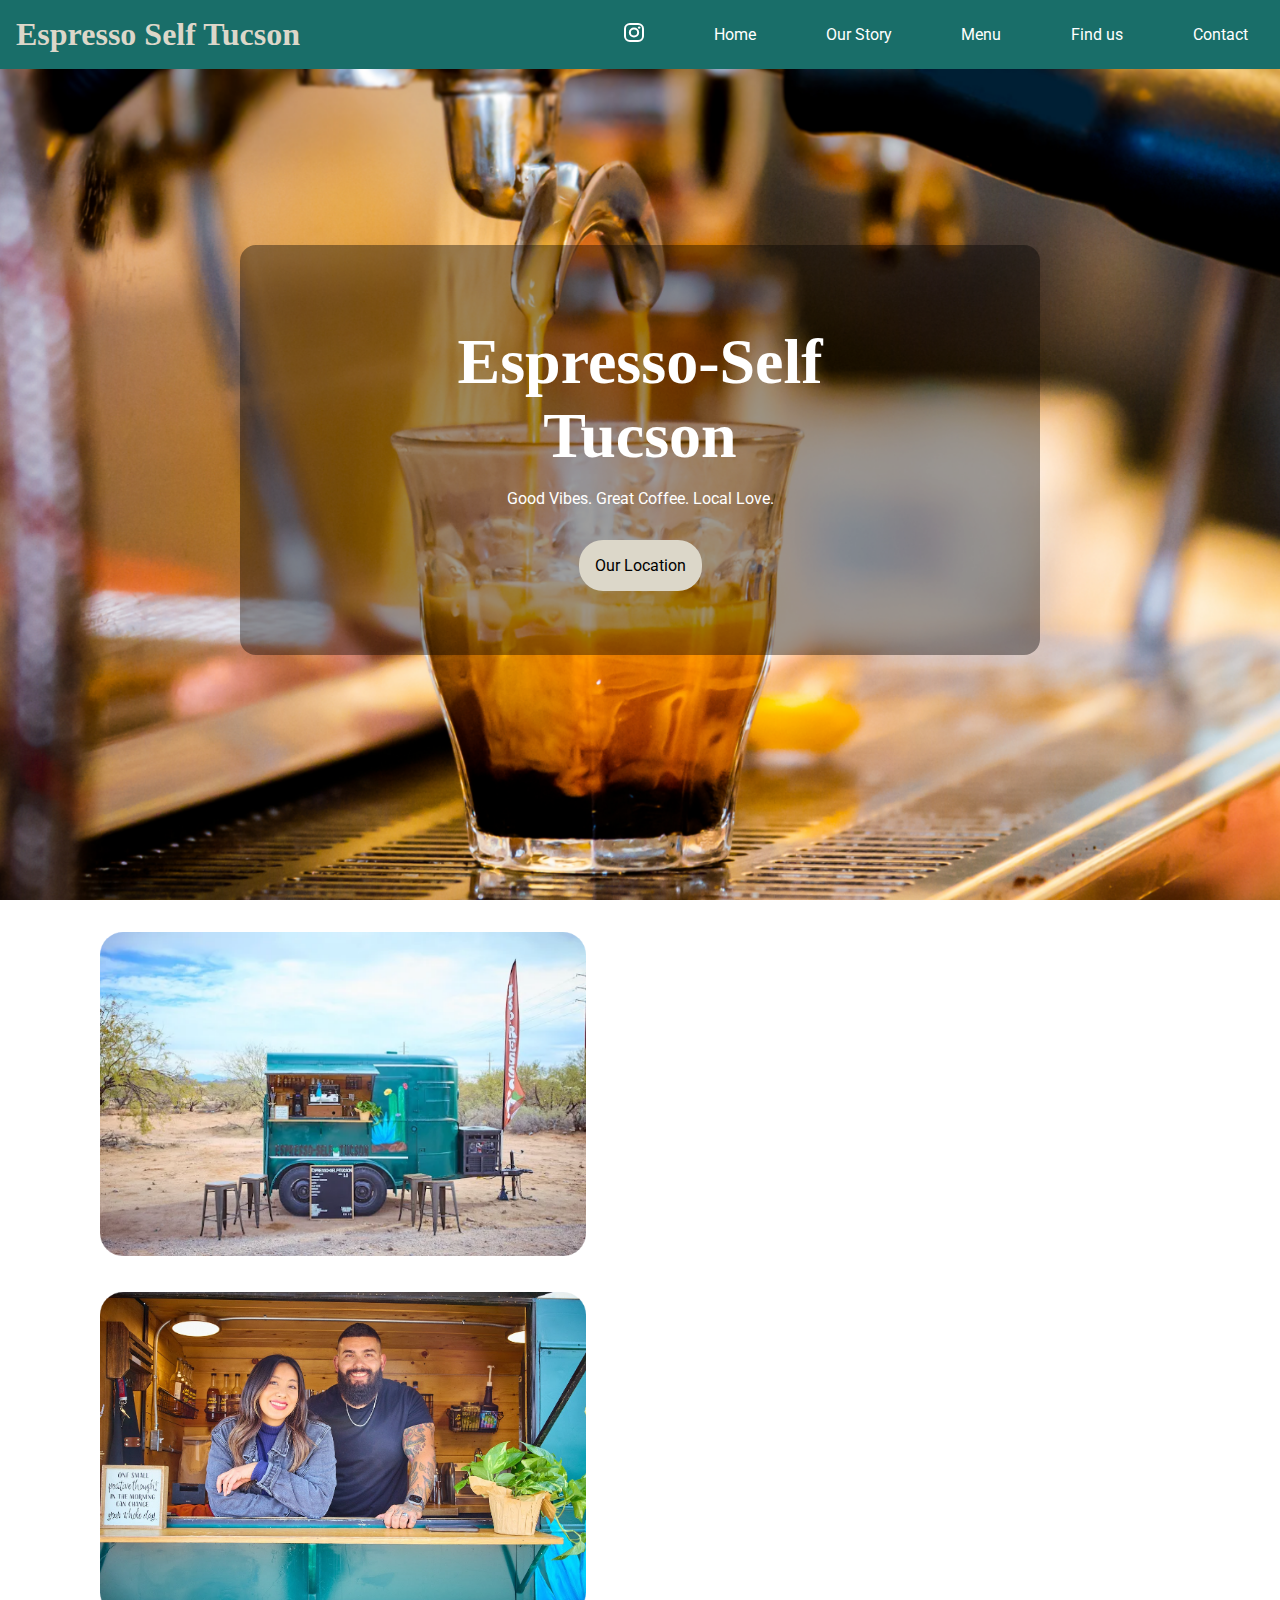
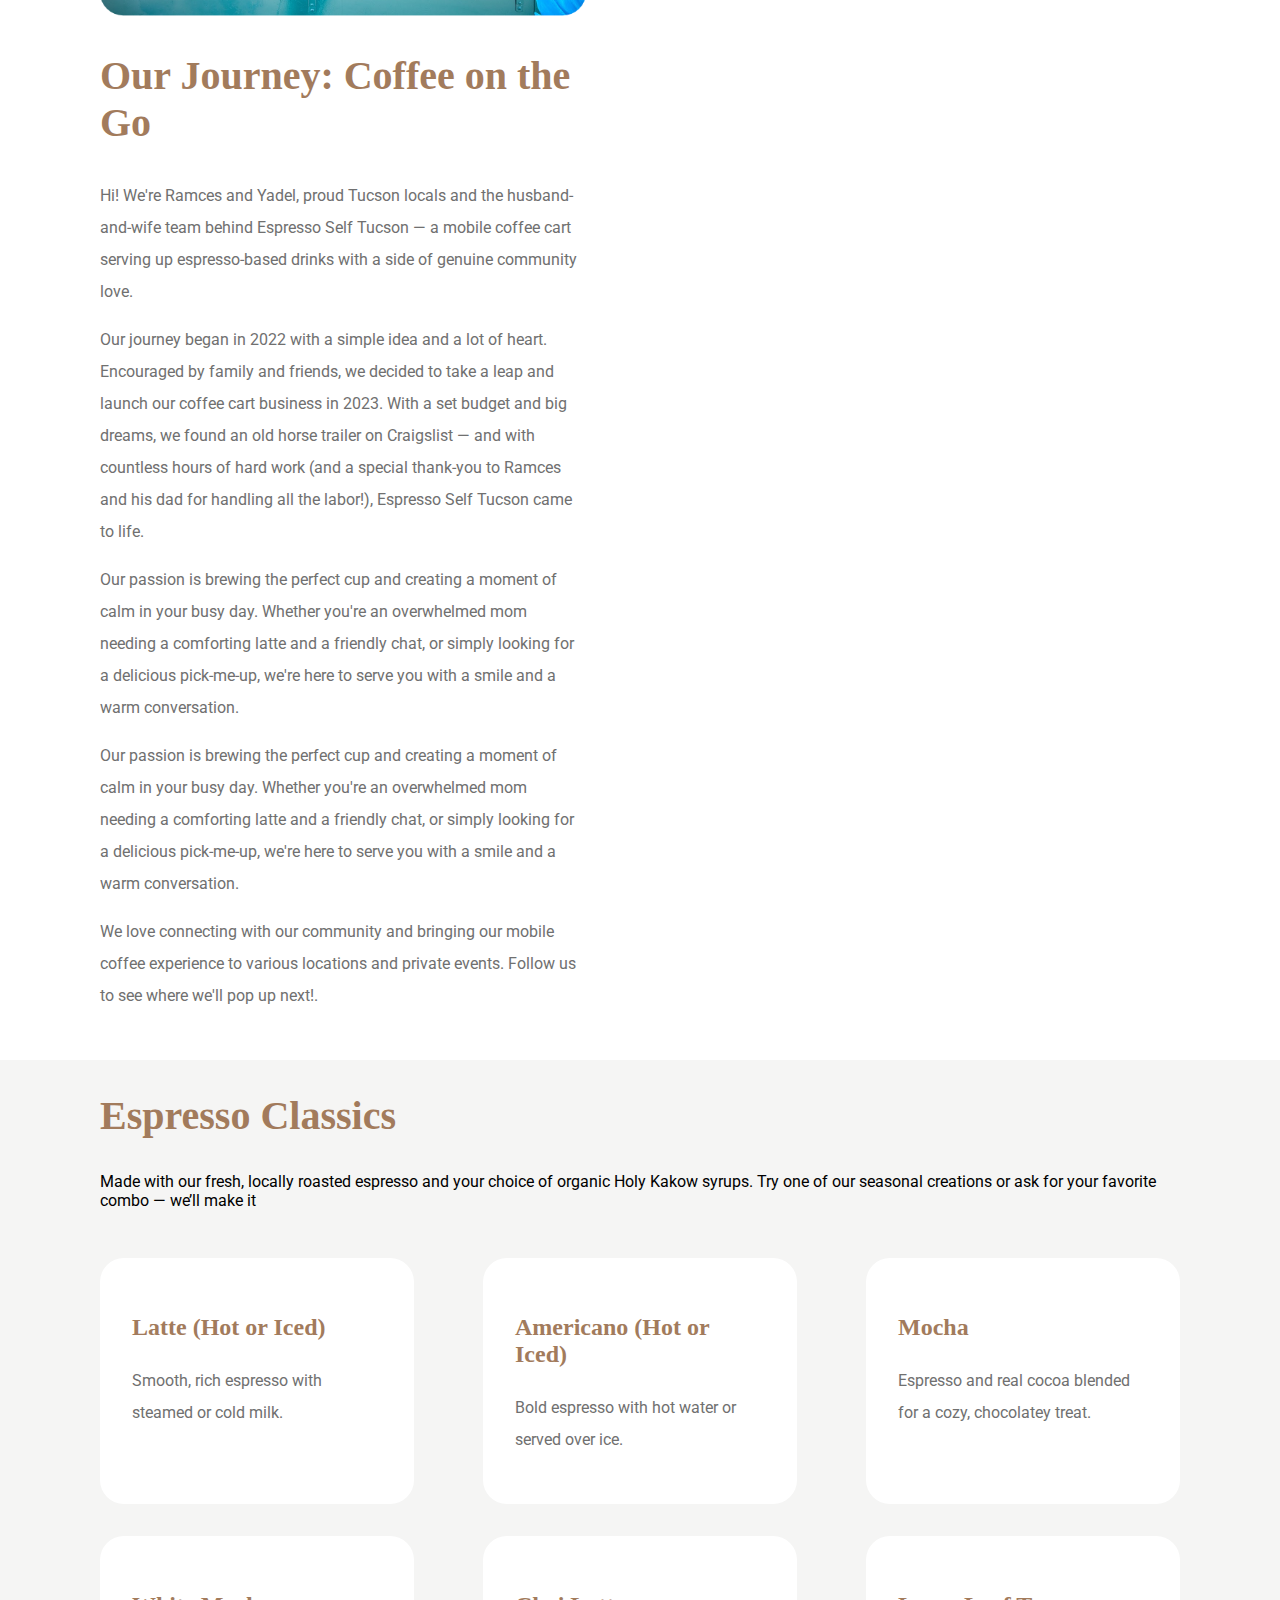
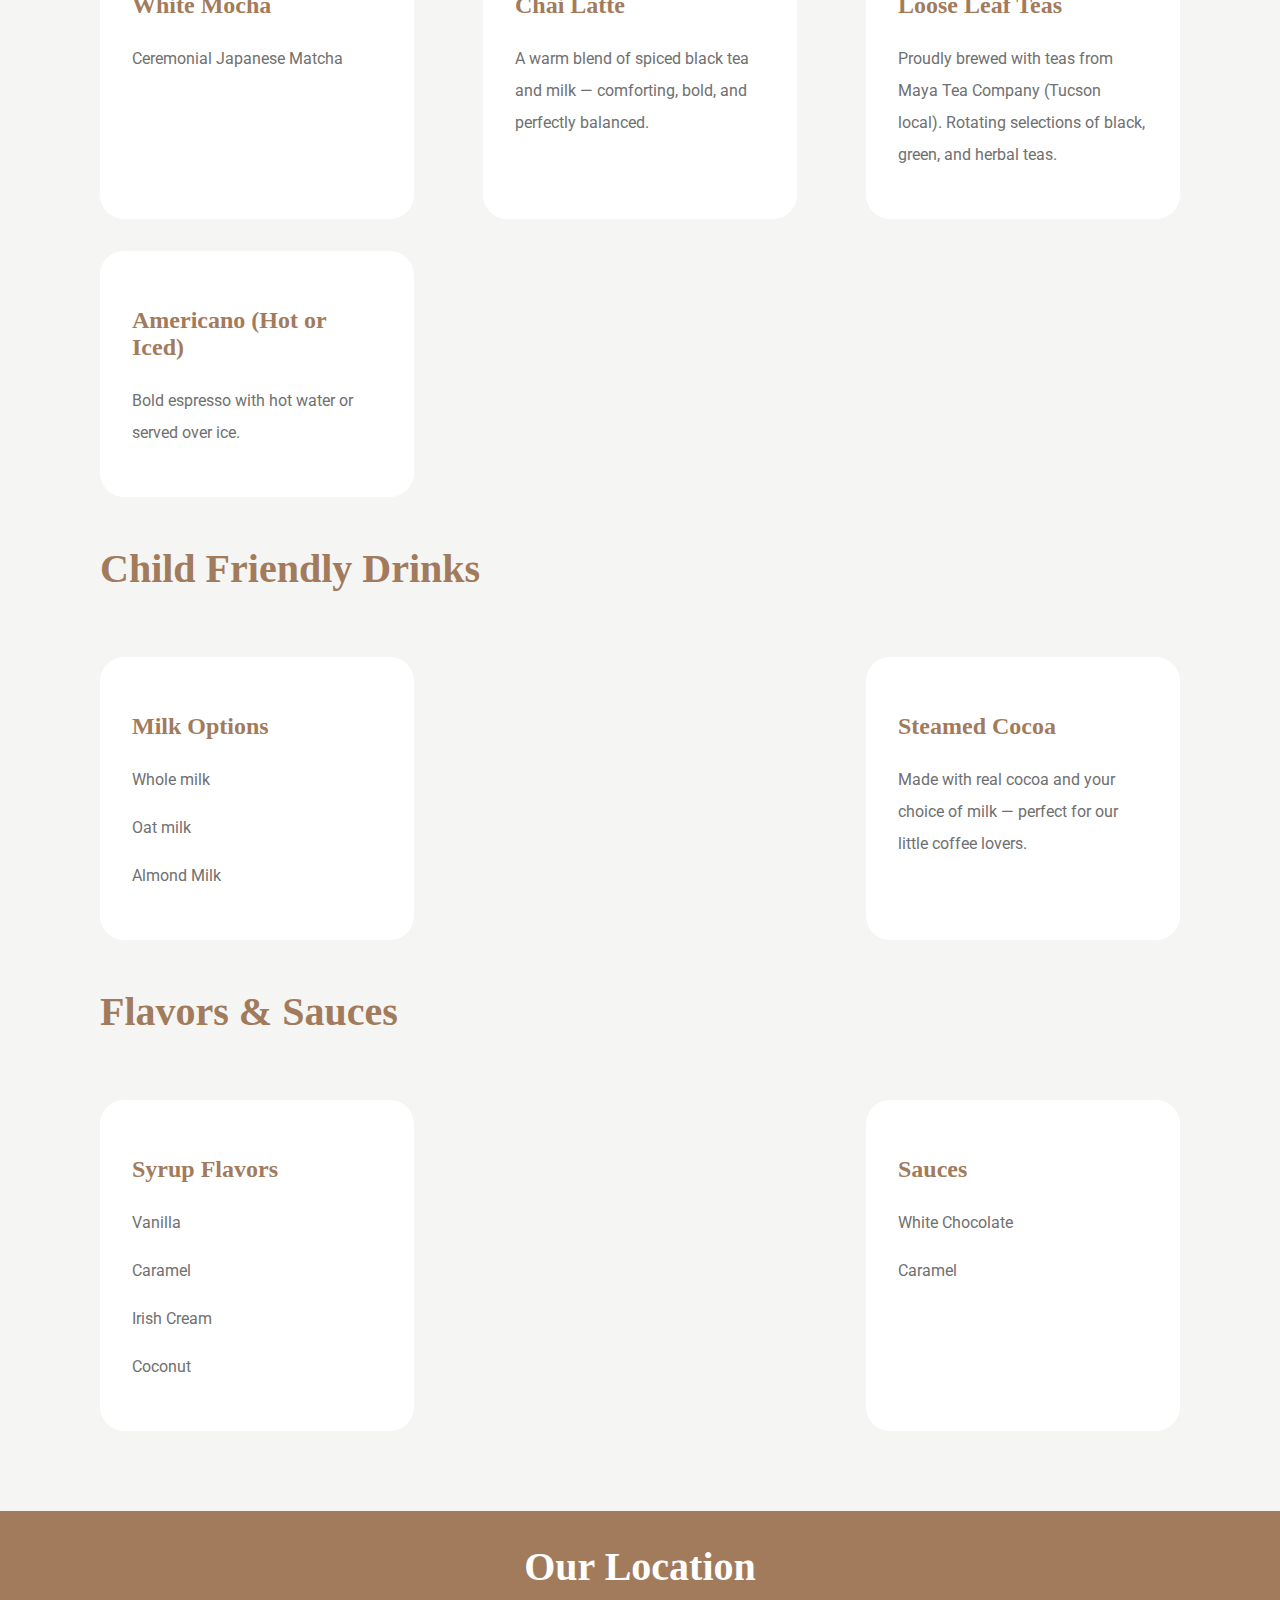
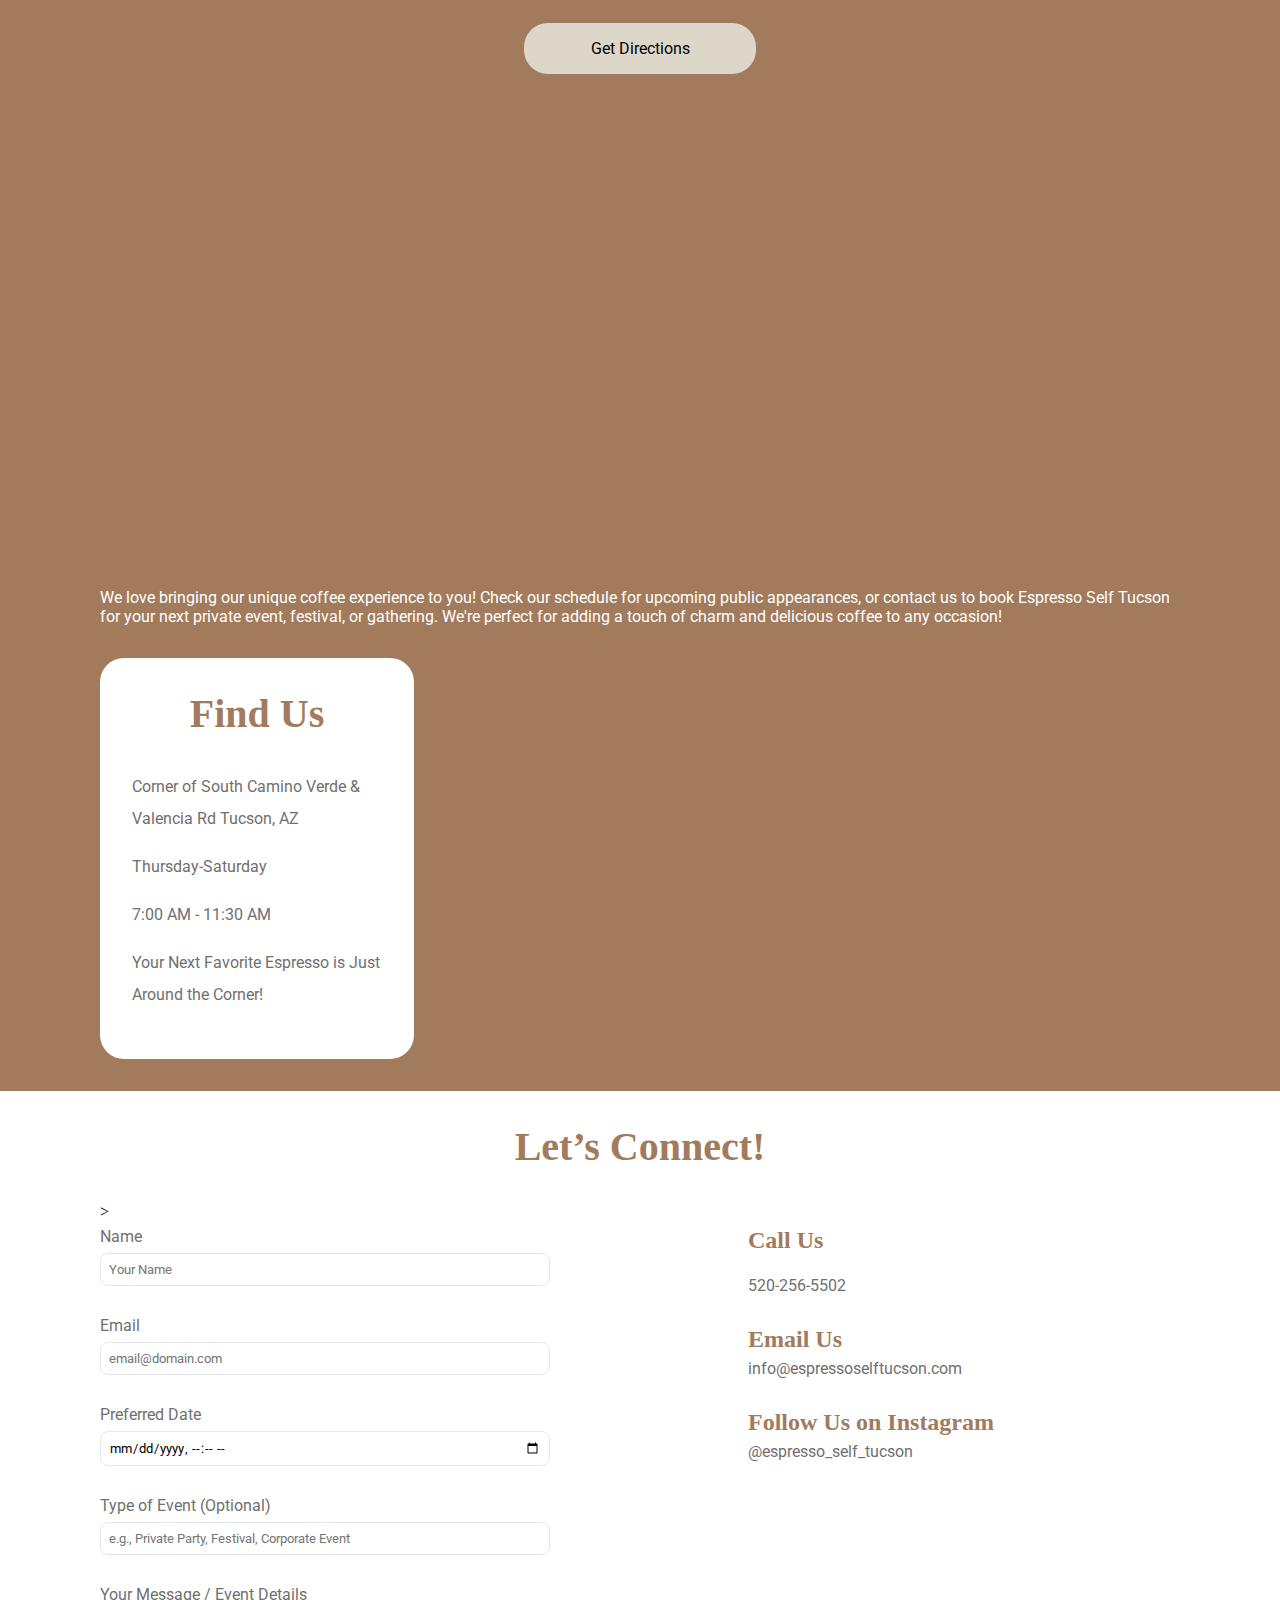
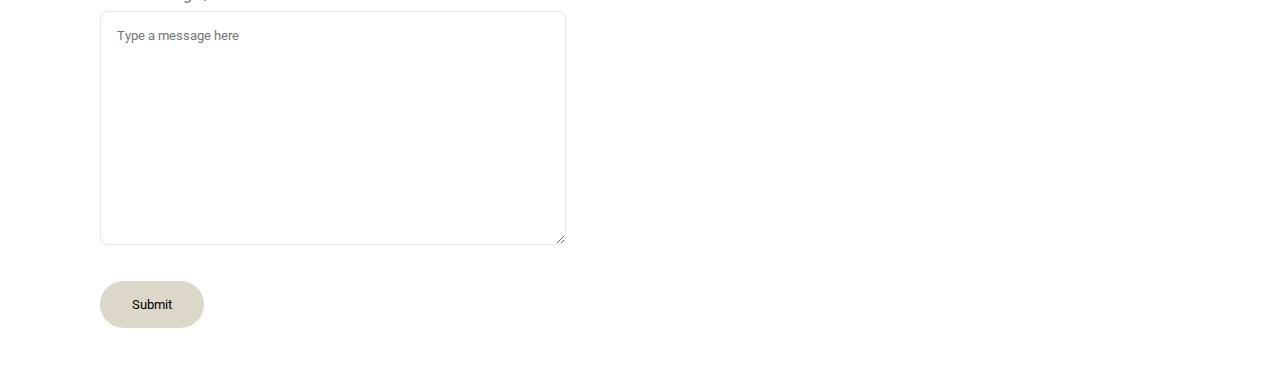
<file: public/index.html>
<!DOCTYPE html>
<html lang="en">

<head>
    <meta charset="UTF-8">
    <meta name="viewport" content="width=device-width, initial-scale=1.0">
    <title>Espresso Self Tucson</title>
    <link rel="stylesheet" href="./style.css">
    <link rel="preconnect" href="https://fonts.googleapis.com">
    <link rel="preconnect" href="https://fonts.gstatic.com" crossorigin>
    <link href="https://fonts.googleapis.com/css2?family=Roboto:ital,wght@0,100..900;1,100..900&display=swap"
        rel="stylesheet">
</head>

<body>
    <nav>
        <h1 class="heroTitle">Espresso Self Tucson</h1>
        <div class="navTagsContainer">
            <a href="https://www.instagram.com/espresso_self_tucson/?hl=en" target="_blank">
                <img src="./images/instagram-svgrepo-com.svg" alt="image missing">
            </a>
            <a href="#heroSection">Home</a>
            <a href="#ourStory">Our Story</a>
            <a href="#menu">Menu</a>
            <a href="#location">Find us</a>
            <a href="#contact">Contact</a>
        </div>
    </nav>
    <section id="heroSection">

        <div class="hero">
            <div class="heroText">
                <h1>Espresso-Self</h1>
                <h1>Tucson</h1>
                <p>Good Vibes. Great Coffee. Local Love.</p>
                <a class="locationButton" href="#location">Our Location</a>
            </div>
        </div>
    </section>

    <section id="ourStory">
        <div class="photos">
            <img src="images/coffeCart.png" alt="">
            <img src="images/baristas.png" alt="">
        </div>

        <div class="story">
            <h2>Our Journey: Coffee on the Go</h2>
            <p class="greyText">Hi! We're Ramces and Yadel, proud Tucson locals and the husband-and-wife team behind Espresso Self Tucson
                — a mobile coffee cart serving up espresso-based drinks with a side of genuine community love.
            </p>

            <p class="greyText">Our journey began in 2022 with a simple idea and a lot of heart. Encouraged by family and friends, we
                decided to take a leap and launch our coffee cart business in 2023. With a set budget and big dreams, we
                found an old horse trailer on Craigslist — and with countless hours of hard work (and a special
                thank-you to Ramces and his dad for handling all the labor!), Espresso Self Tucson came to life.</p>

            <p class="greyText">Our passion is brewing the perfect cup and creating a moment of calm in your busy day. Whether you're an
                overwhelmed mom needing a comforting latte and a friendly chat, or simply looking for a delicious
                pick-me-up, we're here to serve you with a smile and a warm conversation.</p>

            <p class="greyText">Our passion is brewing the perfect cup and creating a moment of calm in your busy day. Whether you're an
                overwhelmed mom needing a comforting latte and a friendly chat, or simply looking for a delicious
                pick-me-up, we're here to serve you with a smile and a warm conversation.</p>

            <p class="greyText">We love connecting with our community and bringing our mobile coffee experience to various locations and
                private events. Follow us to see where we'll pop up next!.</p>
        </div>
    </section>

    <section id="menu">
        <div class="menuContainer">

            <h2>Espresso Classics</h2>
            <p>Made with our fresh, locally roasted espresso and your choice of organic Holy Kakow syrups. Try one of
                our
                seasonal creations or ask for your favorite combo — we’ll make it</p>

            <div class="menuSection">
                <div class="menuItem">
                    <h3>Latte (Hot or Iced)</h3>
                    <p class="greyText">Smooth, rich espresso with steamed or cold milk.</p>
                </div>

                <div class="menuItem">
                    <h3>Americano (Hot or Iced)</h3>
                    <p class="greyText">Bold espresso with hot water or served over ice.</p>
                </div>

                <div class="menuItem">
                    <h3>Mocha</h3>
                    <p class="greyText">Espresso and real cocoa blended for a cozy, chocolatey treat.</p>
                </div>

                <div class="menuItem">
                    <h3>White Mocha</h3>
                    <p class="greyText">Ceremonial Japanese Matcha</p>
                </div>

                <div class="menuItem">
                    <h3>Chai Latte</h3>
                    <p class="greyText">A warm blend of spiced black tea and milk — comforting, bold, and perfectly balanced.</p>
                </div>

                <div class="menuItem">
                    <h3>Loose Leaf Teas</h3>
                    <p class="greyText">Proudly brewed with teas from Maya Tea Company (Tucson local). Rotating selections of black,
                        green, and herbal teas.</p>
                </div>

                <div class="menuItem">
                    <h3>Americano (Hot or Iced)</h3>
                    <p class="greyText">Bold espresso with hot water or served over ice.</p>
                </div>
            </div>

            <h2>Child Friendly Drinks</h2>
            <div class="menuSection">
                <div class="menuItem">
                    <h3>Milk Options</h3>
                    <p class="greyText">Whole milk</p>
                    <p class="greyText">Oat milk</p>
                    <p class="greyText">Almond Milk</p>
                </div>

                <div class="menuItem">
                    <h3>Steamed Cocoa</h3>
                    <p class="greyText">Made with real cocoa and your choice of milk — perfect for our little coffee lovers.</p>
                </div>
            </div>


            <h2>Flavors & Sauces</h2>
            <div class="menuSection">
                <div class="menuItem">
                    <h3>Syrup Flavors</h3>
                    <p class="greyText">Vanilla</p>
                    <p class="greyText">Caramel</p>
                    <p class="greyText">Irish Cream</p>
                    <p class="greyText">Coconut</p>
                </div>

                <div class="menuItem">
                    <h3>Sauces</h3>
                    <p class="greyText">White Chocolate</p>
                    <p class="greyText">Caramel</p>
                </div>

            </div>

        </div>
    </section>

    <section id="location">
        <div class="locationContainer">

            <h2 class="whiteText">Our Location</h2>

            <a class="locationButton" href="#">Get Directions</a>
            <div class="map">
                <iframe
                    src="https://www.google.com/maps/embed?pb=!1m18!1m12!1m3!1d4794.439006490683!2d-111.10640794822122!3d32.1381954191752!2m3!1f0!2f0!3f0!3m2!1i1024!2i768!4f13.1!3m3!1m2!1s0x86d5d7ff341e5021%3A0xa6e8e4aeb2dc7363!2sEspresso-Self%20Tucson%20LLC!5e0!3m2!1sen!2sus!4v1753290581486!5m2!1sen!2sus"
                    style="border:0;" allowfullscreen="" loading="lazy"
                    referrerpolicy="no-referrer-when-downgrade"></iframe>
            </div>


            <p class="whiteText">We love bringing our unique coffee experience to you! Check our schedule for upcoming
                public appearances,
                or contact us to book Espresso Self Tucson for your next private event, festival, or gathering. We're
                perfect for adding a touch of charm and delicious coffee to any occasion!</p>

            <div class="menuItem">
                <h2>Find Us</h2>
                <p class="greyText">Corner of South Camino Verde & Valencia Rd Tucson, AZ</p>
                <p class="greyText">Thursday-Saturday</p>
                <p class="greyText">7:00 AM - 11:30 AM</p>
                <p class="greyText">Your Next Favorite Espresso is Just Around the Corner!</p>
            </div>
        </div>

    </section>

    <section id="contact">
        <div class="conatactContainer">
            <h2>Let’s Connect!</h2>
            <div class="flexContainer">
                <form method="post" action="https://alphacodingllc.com/espressoSelf/contact">>

                    <label class="greyText" for="name">Name</label>
                    <input type="text" name="name" placeholder="Your Name">

                    <label class="greyText" for="email">Email</label>
                    <input type="email" name="email" id="email" placeholder="email@domain.com">

                    <label class="greyText" for="date">Preferred Date</label>
                    <input type="datetime-local" name="date" id="date">

                    <label class="greyText" for="event">Type of Event (Optional)</label>
                    <input type="text" name="event" id="event" placeholder="e.g., Private Party, Festival, Corporate Event">

                    <label class="greyText" for="message">Your Message / Event Details</label>
                    <textarea type="text" name="message" id="message" placeholder="Type a message here"></textarea>

                    <button type="submit">Submit</button>
                </form>

                <div class="conatactInfo">
                    <h3>Call Us</h3>
                    <p class="greyText">520-256-5502</p>
                    
                    <h3>Email Us</h3>
                    <a class="greyText" href="mailto:">info@espressoselftucson.com</a>

                    <h3>Follow Us on Instagram</h3>
                    <a class="greyText" href="https://www.instagram.com/espresso_self_tucson/?hl=en" target="_blank">@espresso_self_tucson</a>

                </div>
            </div>


        </div>
    </section>

</body>

</html>
</file>
<file: public/style.css>
html {
    scroll-behavior: smooth;
}

body {
    margin: 0;
    animation: fade-in .5s ease-in-out forwards;
}

section {
    scroll-margin-top: 50px;
}

h1 {
    color: #A27B5C;
}

h2 {
    color: #A27B5C;
    font-size: 2.5rem;
    margin-top: 0;
}

h3 {
    font-size: 1.5rem;
    color: #A27B5C;
}

p,
a,
button {
    font-family: "Roboto", sans-serif;
}

/* nav bar */

nav {
    background-color: #196E69;
    display: flex;
    justify-content: space-between;
    position: fixed;
    left: 0;
    right: 0;
    top: 0;
    padding: 1rem;
}


.roboto-robotoFont {
    font-family: "Roboto", sans-serif;
    font-optical-sizing: auto;
    font-weight: 700;
    font-style: normal;
    font-variation-settings:
        "wdth" 100;
}

#heroSection {
    height: 100vh;
}

.navTagsContainer {
    display: flex;
    justify-content: space-between;
    align-items: center;
    width: 50%;
    margin-right: 16px;
}

.navTagsContainer a {
    color: white;
    text-decoration: none;
    font-size: 1rem;
    font-family: "Roboto", sans-serif;
}

nav h1 {
    color: #DCD7C9;
    margin: 0;
}

#burgerMenu {
    display: none;
}

#mobileNav {
    display: flex;
    flex-direction: column;
    width: 300px;
    background-color: #196e68c7;
    position: fixed;
    right: 0;
    top: 90px;
    padding: 1rem;
    display: none;
}

#mobileNav a {
    text-decoration: none;
    padding: 1rem;
    color: white;
    border: solid 1px white;
    margin: .5rem;
    text-align: center;
    border-radius: .5rem;
}

/* her0 section */

.hero {
    background-image: url("./images/heroImage1.png");
    height: 100%;
    background-position: center;
    background-size: cover;
    display: flex;
    align-items: center;
    justify-content: center;
}

.heroText {
    color: white;
    background-color: rgba(0, 0, 0, 0.385);
    padding: 5rem 5rem 3rem 5rem;
    border-radius: 16px;
    width: 50%;
    display: flex;
    flex-direction: column;
}

.heroText h1 {
    color: white;
    font-size: 4rem;
    text-align: center;
    margin: 0;
}

.heroText p {
    font-family: "Roboto", sans-serif;
    text-align: center;
}


.locationButton {
    background-color: #DCD7C9;
    padding: 1rem;
    border: none;
    border-radius: 1.5rem;
    text-align: center;
    text-decoration: none;
    color: black;
    display: block;
    max-width: 200px;
    margin: 1rem auto;
}


/* Story */
#ourStory {
    max-width: 1080px;
    padding: 2rem;
    margin: 0 auto;
}

.storyContainer {
    max-width: 1080px;
    display: flex;
    flex-wrap: wrap;
    justify-content: space-between;
}

.photos {
    margin-right: 2rem;
    width: 45%;
}

.photos img {
    width: 100%;
    margin-bottom: 2rem;
}

.story {
    width: 45%;
}

.story h1 {
    margin-top: 0;
}

.greyText {
    color: #707070;
    line-height: 2rem;
}

/* menu */

#menu {
    background-color: #F5F5F4;
    padding: 2rem;
}

.menuContainer {
    max-width: 1080px;
    margin: 0 auto;

}

.menuSection {
    display: flex;
    justify-content: flex-start;
    justify-content: space-between;
    flex-wrap: wrap;
    margin-bottom: 3rem;
}

.menuItem {
    width: 250px;
    background-color: white;
    padding: 2rem;
    border-radius: 1.5rem;
    margin-top: 2rem;
    color: black;
}

/* location */

#location {
    background-color: #A27B5C;
    padding: 2rem;
}

.locationContainer h2 {
    text-align: center;
}

.locationContainer {
    max-width: 1080px;
    margin: 0 auto;
}

.whiteText {
    color: white;
}

.map {
    width: 100%;
    height: 50vh;
    margin: 2rem auto;

}

iframe {
    width: 100%;
    height: 100%;
    border-radius: 1.5rem;
}

.findUs {
    background-color: white;
    width: 100%;
    border-radius: 1.5rem;
}

.findUs div {
    padding: 2rem;
}

/* contact */

#contact {
    min-height: 100vh;
}

.conatactContainer {
    max-width: 1080px;
    padding: 2rem;
    margin: 0 auto;
}

.conatactContainer h2 {
    text-align: center;
}

.flexContainer {
    display: flex;
    flex-wrap: wrap;
    justify-content: space-between;
}

label {
    display: block;
    font-family: "Roboto", sans-serif;
}

form {
    width: 40%;
    margin-right: 1rem;
}

form input {
    padding: .5rem;
    margin-bottom: 1.5rem;
    border-radius: 0.5rem;
    border: 1px solid #E5E7EB;
    width: 100%;
    font-family: "Roboto", sans-serif;
}

textarea {
    width: 100%;
    min-height: 200px;
    border-radius: 0.5rem;
    border: 1px solid #E5E7EB;
    font-family: "Roboto", sans-serif;
    padding: 1rem;
}

.conatactInfo {
    width: 40%;
}

.conatactInfo h3 {
    margin-bottom: 0;
}

.conatactInfo a {
    margin-top: 1rem;
    text-decoration: none;
    font-family: "Roboto", sans-serif;

}

.conatactInfo a:hover {
    text-decoration: underline;
}

.qualityCheck {
    display: none;
}

button {
    background-color: #DCD7C9;
    padding: 1rem 2rem;
    border: none;
    border-radius: 1.5rem;
    text-align: center;
    text-decoration: none;
    color: black;
    display: block;
    margin: 2rem 0;
}

@media only screen and (max-width: 700px) {

    .navTagsContainer {
        display: none;
    }

    #burgerMenu {
        display: block;
    }

    .heroText h1 {
        font-size: 3rem;
    }

    .photos,
    .story {
        max-width: 100%;
        width: 100%;
        margin-right: 0rem;
    }

    .menuItem {
        width: 100%;
    }

    .locationContainer .menuItem {
        background-color: aqua;
    }

    form {
        width: 100%;
        margin: 2rem 0;
    }

    .flexContainer {
        flex-direction: column-reverse;
    }
}

/* animations */
@keyframes fade-in {
    0% {
        opacity: 0;
    }


    100% {
        opacity: 1;
    }
}
</file>
